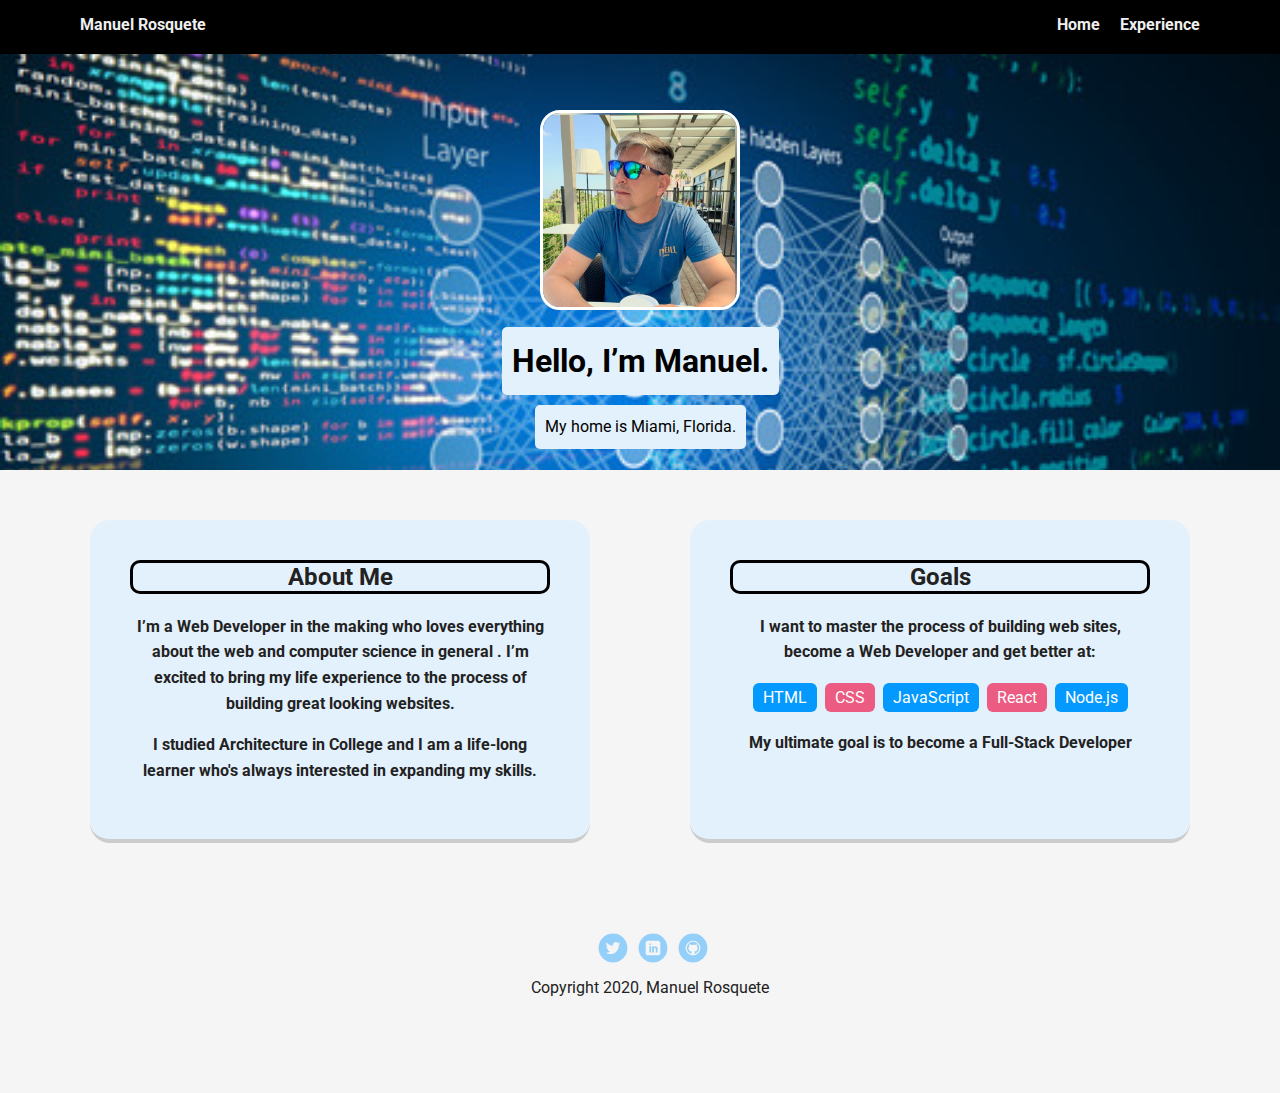
<file: index.html>
<!doctype html>
<html lang="en">
<head>
  <meta charset="utf-8">
  <title>Manuel Rosquete's Profile</title>
  <meta name="viewport" content="width=device-width, initial-scale=1.0">
  <link rel="stylesheet" href="styles.css">
  <link href="https://fonts.googleapis.com/css?family=Muli%7CRoboto:400,300,500,700,900" rel="stylesheet"></head>
  <body>

    <div class="main-nav">
        <ul class="nav">
          <li class="name">Manuel Rosquete</li>
          <li><a href="index.html">Home</a></li>
          <li><a href="experience.html">Experience</a></li>
        </ul>
    </div>

    <header>
      <img src="images/myself.JPG" alt="Picture of Manuel Rosquete" class="profile-image">
      <h1 class="tag name">Hello, I’m Manuel.</h1>
      <p class="tag location">My home is Miami, Florida.</p>
    </header>

    <main class="flex">
      <div class="card">
        <h2 class="card-title">About Me</h2>
        <p><b>I’m a Web Developer in the making who loves everything about the web and computer science in general . I’m excited to bring my life experience to the process of building great looking websites.</b></p>
        <p><b>I studied Architecture in College and I am a life-long learner who's always interested in expanding my skills.</b></p>
      </div> 

      <div class="card">
        <h2>Goals</h2>
        <p><b>I want to master the process of building web sites, become a Web Developer and get better at:</b></p>
        <ul class="skills">
          <li>HTML</li>
          <li>CSS</li>
          <li>JavaScript</li>
          <li>React</li>
          <li>Node.js</li>
        </ul>
        <p><b>My ultimate goal is to become a Full-Stack Developer</b></p>
      </div> 

    </main>
    <footer>
      <ul>
        <li><a href="https://twitter.com/home?lang=en" class="social twitter" target="_blank">Twitter</a></li>
        <li><a href="https://www.linkedin.com/feed/" class="social linkedin" target="_blank">LinkedIn</a></li>
        <li><a href="https://github.com/" class="social github" target="_blank">Github</a></li>
      </ul>
      <p class="copyright">Copyright 2020, Manuel Rosquete</p>
    </footer>
  </body>
  </html>
</file>
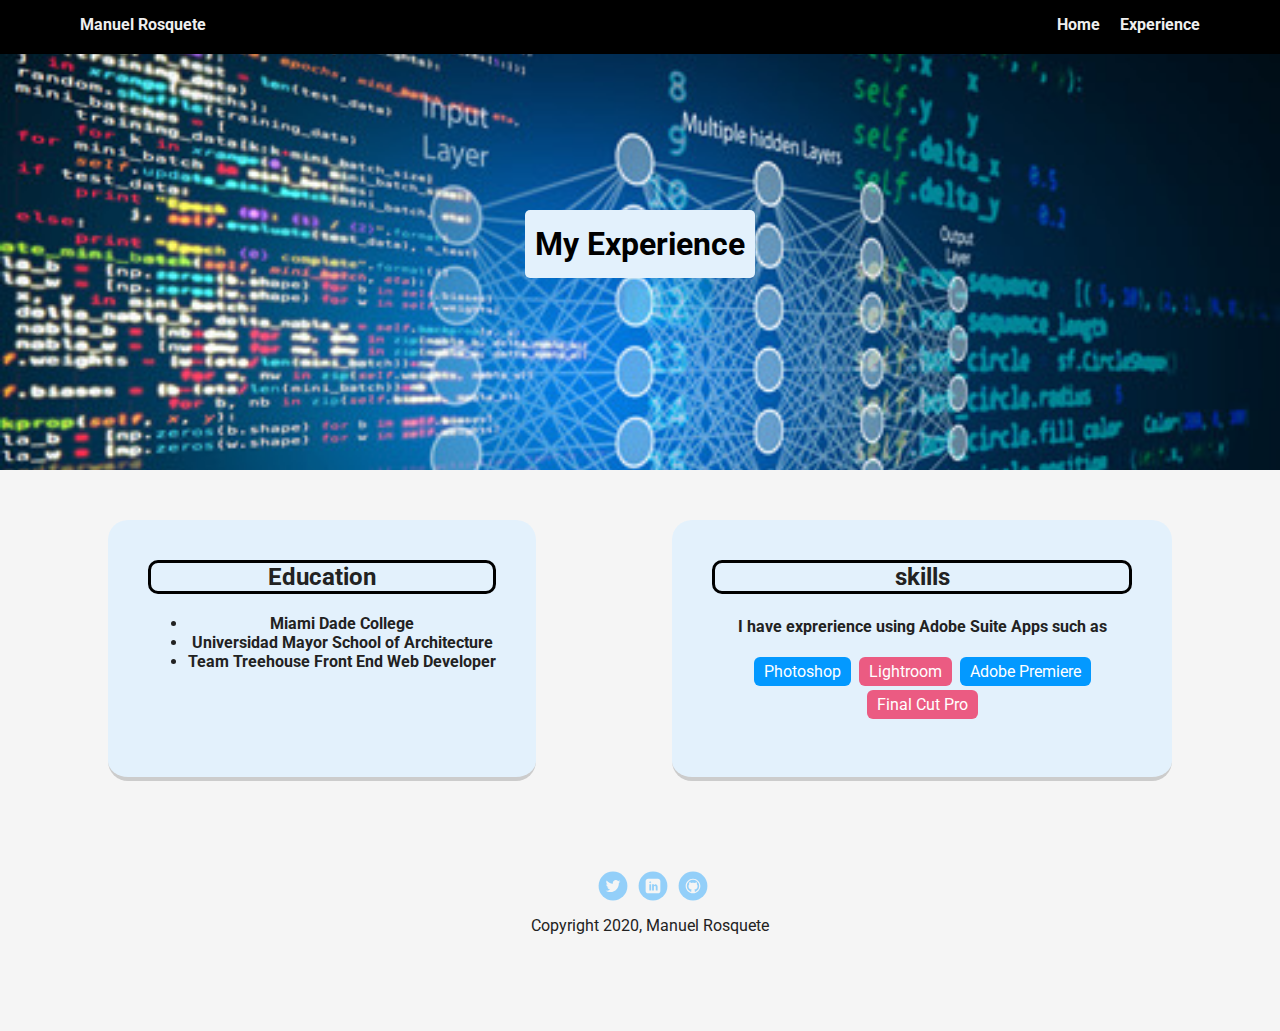
<file: experience.html>
<!doctype html>
<html lang="en">
<head>
  <meta charset="utf-8">
  <title>Manuel Rosquete's Profile</title>
  <meta name="viewport" content="width=device-width, initial-scale=1.0">
  <link rel="stylesheet" href="styles.css">
  <link href="https://fonts.googleapis.com/css?family=Muli%7CRoboto:400,300,500,700,900" rel="stylesheet"></head>
  <body>

    <div class="main-nav">
        <ul class="nav">
          <li class="name">Manuel Rosquete</li>
          <li><a href="index.html">Home</a></li>
          <li><a href="experience.html">Experience</a></li>
        </ul>
    </div>

    <header>
      <h1 class="tag-name1">My Experience</h1>
    </header>

    <main class="flex">
      <div class="card">
        <h2 class="card-title">Education</h2>
        <ul>
         <li><b>Miami Dade College</b></li>
         <li><b>Universidad Mayor School of Architecture</b></li>
         <li><b>Team Treehouse Front End Web Developer</b></li>
        </ul>
      </div> 
      <div class="card">
        <h2>skills</h2>
        <p><b>I have exprerience using Adobe Suite Apps such as</b></p>
        <ul class="skills">
          <li>Photoshop</li>
          <li>Lightroom</li>
          <li>Adobe Premiere</li>
          <li>Final Cut Pro</li>
        </ul>
      </div> 
      
      

      

    </main>
    <footer>
      <ul>
        <li><a href="https://twitter.com/home?lang=en" class="social twitter" target="_blank">Twitter</a></li>
        <li><a href="https://www.linkedin.com/feed/" class="social linkedin" target="_blank">LinkedIn</a></li>
        <li><a href="https://github.com/" class="social github" target="_blank">Github</a></li>
      </ul>
      <p class="copyright">Copyright 2020, Manuel Rosquete</p>
    </footer>
  </body>
  </html>
</file>
<file: styles.css>
/* Global Layout Set-up */
* { 
  box-sizing: border-box;
}
  
body {
  margin: 0;
  padding: 0;
  text-align: center;
  font-family: 'Roboto', sans-serif;
  color: #222;
  background: whitesmoke;
}
/* Link Styles */

a {
  text-decoration: none;
  color: #efefef;
}
a:hover {
  color: #6633ff;
}

/* Section Styles */

.main-nav {
  width: 100%;
  background: black;
  min-height: 30px;
  padding: 10px;
  position: fixed;
  text-align: center;
}
.nav {
  display: flex;
  justify-content: space-around;
  font-weight: 700;
  list-style-type: none;
  margin: 0 auto;
  padding: 0;
}

.nav .name {
    display: block;
    margin-right: auto;
    color: #efefef;
}
.nav li {
  padding: 5px 10px 10px 10px;
}
.nav a {
  transition: all .5s;
}
.nav a:hover {
  color: white
}

header {
  text-align: center;
  background: url(images/code1.JPG) no-repeat top center ;
  background-size: cover;
  overflow: hidden;
  padding-top: 60px;
}


header {
  line-height: 1.5;
}
header .profile-image {
  margin-top: 50px;
  width: 200px;
  height: 200px;
  border-radius: 10%;
  border: 3px solid white;
  transition: all .5s;
}
header .profile-image:hover {
  transform: scale(1.2) rotate(5deg);
}
.tag {
  background-color: #e3f1fc;
  color: black;
  padding: 10px;
  border-radius: 5px;
  display: table;
  margin: 10px auto;
} 
.tag:hover {
  transform: scale(1.2) 
}
.tag-name1 {

  background-color:#e3f1fc;
  color: black;
  padding: 10px;
  border-radius: 5px;
  display: table;
  margin: 150px auto;
}
.tag-name1:hover {
  transform: scale(1.2) 
}
.location {
  background-color: #e3f1fc;
  color:  black;
  
}
.location:hover {
  transform: scale(1.2) 
}
.card {
  margin: 30px;
  padding: 20px 40px 40px;
  max-width: 500px;
  text-align: center;
  background: #e3f1fc;
  border-bottom: 4px solid #ccc;
  border-radius: 20px;
  transition: all .5s;
}
.card:hover {
  border-color: #ff99ff;
}

ul.skills {
  padding: 0;
  text-align: center;
}

.skills li {
  border-radius: 6px;
  display: inline-block;
  background: #EB5B82;
  color: white;
  padding: 5px 10px;
  margin: 2px;
}
.skills:hover {
  transform: scale(1.3) 
}
h2 {
  border: solid black 3px;
  border-radius: 10px;
}
.skills li:nth-child(odd) {
  background: #0399ff;
}

footer {
  width: 100%;
  min-height: 30px;
  padding: 20px 0 40px 20px;
}

footer .copyright {
  top: -8px;
  font-size: .75em;
}

footer ul {
  list-style-type: none;
  margin: 0;
  padding: 0;
}

footer ul li {
  display: inline-block;
}

a.social {
  display: inline-block;
  text-indent: -9999px;
  margin-left: 5px;
  width: 30px;
  height: 30px;
  background-size: 30px 30px;
  opacity: .4;
  transition: all .5s;
}
a.twitter {
  background-image: url(images/twitter.svg);
}
a.twitter:hover {
  transform: scale(1.8) 
}
a.linkedin {
  background-image: url(images/linkedin.svg);
}
a.linkedin:hover {
  transform: scale(1.8)
}
a.github {
  background-image: url(images/github.svg);
}
a.github:hover {
  transform: scale(1.8)
}
a.social:hover {
  opacity: 1;
}
.clearfix {
  clear: both;
}


/* Styles for larger screens */
@media screen and (min-width: 720px) {
  
  .flex {
      display: -ms-flexbox;      /* TWEENER - IE 10 */
      display: flex; 
      max-width: 1200px;
      -ms-flex-pack: distribute;
      justify-content: space-around;
      margin: 0 auto;
  }

  header {
    min-height: 470px;
  }

  .nav {
    max-width: 1200px;
    padding: 0 30px;
  }


  main {
    padding-top: 20px;
  }

  main p {
    line-height: 1.6em;
  }

  footer {
    font-size: 1.3em;
    max-width: 1200px;
    margin: 40px auto;
  }

}
</file>
